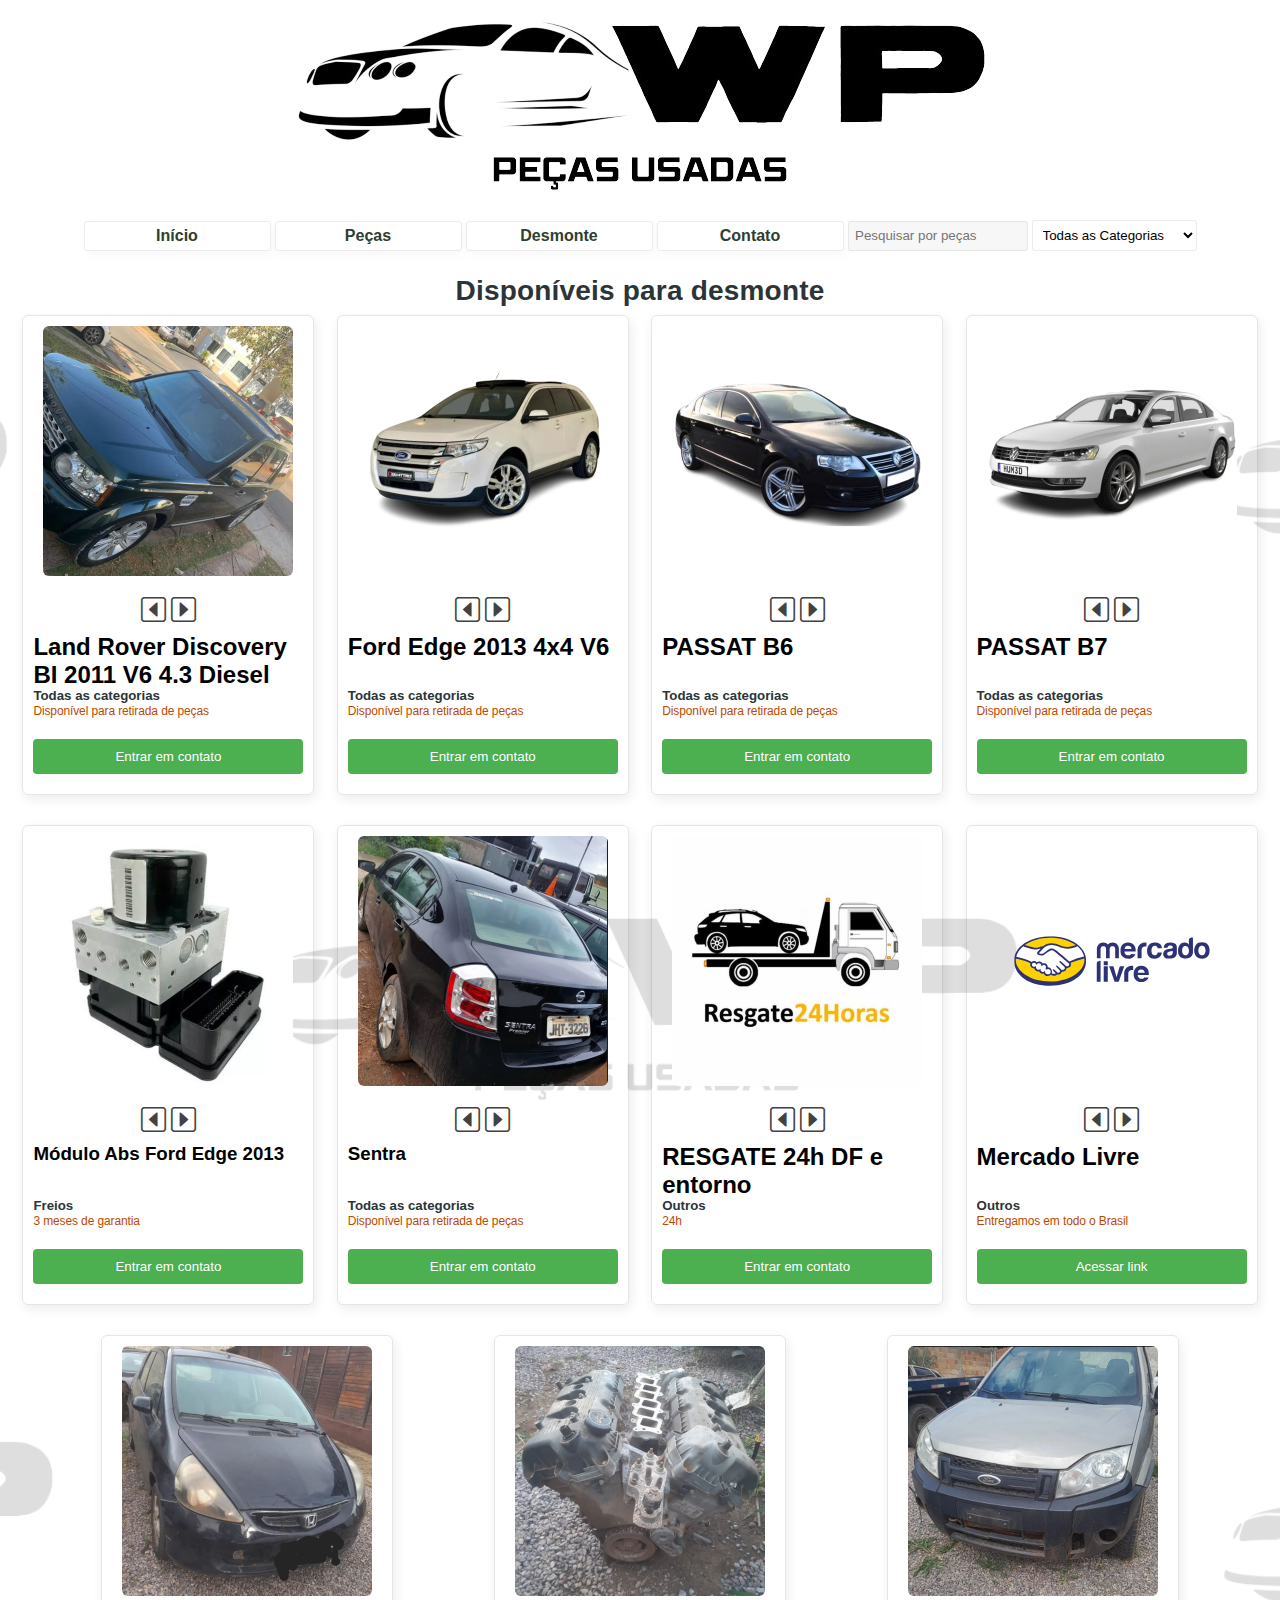
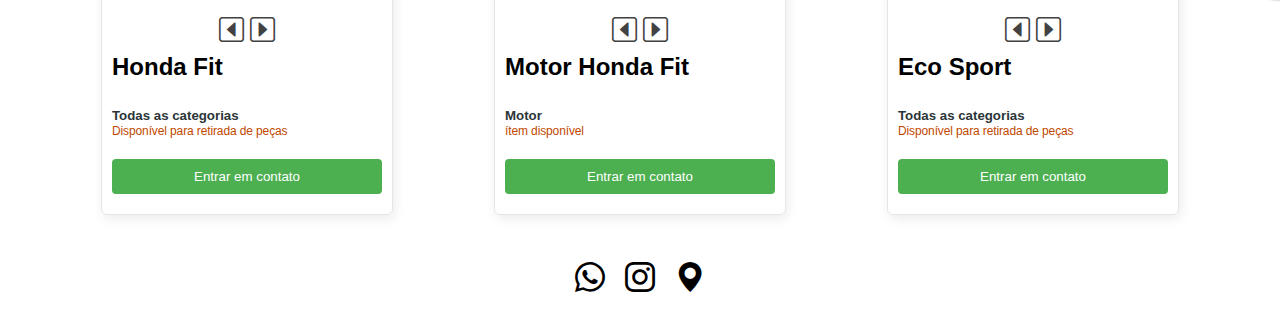
<file: index.html>
<!DOCTYPE html>
<html lang="pt-Br">
<head>
    <meta charset="UTF-8">
    <meta name="viewport" content="width=device-width, initial-scale=1.0">
    <link rel="stylesheet" href="https://cdn.jsdelivr.net/npm/bootstrap-icons@1.3.0/font/bootstrap-icons.css">
    <link rel="stylesheet" href="./css/style.css">
    <title>WP Auto Peças</title>
</head>
<body>
    <div class="logo">
        <img src="./img/logo.png" alt="logo" id="logo-nav" class="anima-img">
    </div>

    <div class="menu-nav">
        <ul>
            <li><a href="/index.html">Início</a></li>
            <li><a href="/index.html">Peças</a></li>
            <li><a href="https://www.instagram.com/wpdesmonte/">Desmonte</a></li>
            <li><a href="https://wa.me/5561992011822">Contato</a></li>
            <div class="search-box">
                <input id="search" onkeyup="search()" class="search-txt" type="text" name="" placeholder="Pesquisar por peças">
            </div>
            <div class="filtro">
                <select id="categoriaSelect" onchange="filterByCategory()">
                    <option value="">Todas as Categorias</option>
                    <option value="suspensao">Suspensão</option>
                    <option value="motor">Motor</option>
                    <option value="parachoque">Parachoque</option>
                    <option value="rodas">Rodas</option>
                    <option value="freios">Freios</option>
                    <option value="outros">Outros</option>
                    <!-- Adicione mais opções conforme necessário -->
                </select>
            </div>
        </ul>

    </div>

 

    <div class="titulo">
        <span>Disponíveis para desmonte</span>
    </div>

    <div class="container">


        <div class="item-peca" id="slide6">
            <div class="img-peca">
                <img src="./img/land.png" alt="peca1" class="slide-img">
                <img src="./img/land 1.png" alt="peca1" class="slide-img">
                <img src="./img/land 2.png" alt="peca1" class="slide-img">

            </div>
            <div class="btn-slide">
                <i class="bi bi-caret-left-square" onclick="prevSlide('slide6')"></i>
                <i class="bi bi-caret-right-square" onclick="nextSlide('slide6')"></i>

            </div>

            <div class="text-peca">
                <h2 id="item2"> Land Rover Discovery BI 2011 V6 4.3 Diesel Turbo</h2>
            </div>

            <div class="categoria-peca">
                <h5>Todas as categorias</h5>
            </div>

            <div class="preco-peca">
                <span>Disponível para retirada de peças</span>
            </div>
            
            <div class="btn-buy">
                <button onclick="enviarMenssagem('Land Rover Discovery BI 2011 V6 4.3 Diesel Turbo')">Entrar em contato</button>
            </div>
        </div>


        <div class="item-peca" id="slide1">
            <div class="img-peca">
                <img src="./img/1.png" alt="peca1" class="slide-img">
                <img src="./img/infoedge.png" alt="peca1" class="slide-img">

            </div>
            <div class="btn-slide">
                <i class="bi bi-caret-left-square" onclick="prevSlide('slide1')"></i>
                <i class="bi bi-caret-right-square" onclick="nextSlide('slide1')"></i>

<!--                 <button onclick="prevSlide('slide1')"></button>
                <button onclick="nextSlide('slide1')">></button> -->
            </div>

            <div class="text-peca">
                <h2 id="item2"> Ford Edge 2013 4x4 V6</h2>
            </div>

            <div class="categoria-peca">
                <h5>Todas as categorias</h5>
            </div>

            <div class="preco-peca">
                <span>Disponível para retirada de peças</span>
            </div>
            
            <div class="btn-buy">
                <button onclick="enviarMenssagem('Ford Edge 2013 4x4 V6')">Entrar em contato</button>
            </div>
        </div>



        <div class="item-peca" id="slide2">
            <div class="img-peca">
                <img src="./img/3.png" alt="peca1" class="slide-img">
                <img src="./img/infopassatb6.png" alt="peca1" class="slide-img">

            </div>
            <div class="btn-slide">
                <i class="bi bi-caret-left-square" onclick="prevSlide('slide2')"></i>
                <i class="bi bi-caret-right-square" onclick="nextSlide('slide2')"></i>
            </div>

            <div class="text-peca">
                <h2 id="item2"> PASSAT B6</h2>
            </div>

            <div class="categoria-peca">
                <h5>Todas as categorias</h5>
            </div>

            <div class="preco-peca">
                <span>Disponível para retirada de peças</span>
            </div>
            
            <div class="btn-buy">
                <button onclick="enviarMenssagem('PASSAT B6')">Entrar em contato</button>
            </div>
        </div>

        

        <div class="item-peca" id="slide3">
            <div class="img-peca">
                <img src="./img/2.png" alt="peca1" class="slide-img">
                <img src="./img/infopassatb7.png" alt="peca1" class="slide-img">

            </div>
            <div class="btn-slide">
                <i class="bi bi-caret-left-square" onclick="prevSlide('slide3')"></i>
                <i class="bi bi-caret-right-square" onclick="nextSlide('slide3')"></i>
            </div>

            <div class="text-peca">
                <h2 id="item3"> PASSAT B7 </h2>
            </div>

            <div class="categoria-peca">
                <h5>Todas as categorias</h5>
            </div>

            <div class="preco-peca">
                <span>Disponível para retirada de peças</span>
            </div>
            
            <div class="btn-buy">
                <button onclick="enviarMenssagem('PASSAT B7')"">Entrar em contato</button>
            </div>
        </div>

        <div class="break-container"></div>



        <div class="item-peca" id="slide4">
            <div class="img-peca">
                <img src="./img/modulo.webp" alt="peca4" class="slide-img">
                <img src="./img/modulo1.webp" alt="peca4" class="slide-img">
                <img src="./img/modulo2.webp" alt="peca4" class="slide-img">
                <img src="./img/modulo3.webp" alt="peca4" class="slide-img">

            </div>
            <div class="btn-slide">
                <i class="bi bi-caret-left-square" onclick="prevSlide('slide4')"></i>
                <i class="bi bi-caret-right-square" onclick="nextSlide('slide4')"></i>
            </div>

            <div class="text-peca">
                <h3 id="item4"> Módulo Abs Ford Edge 2013 </h3>
            </div>

            <div class="categoria-peca freios">
                <h5>Freios</h5>
            </div>

            <div class="preco-peca">
                <span>3 meses de garantia</span>
            </div>
            
            <div class="btn-buy">
                <button onclick="enviarMenssagem('Módulo Abs Ford Edge 2013')">Entrar em contato</button>
            </div>
        </div>



        <div class="item-peca" id="slide5">
            <div class="img-peca">
                <img src="./img/sentra2.png" alt="peca5" class="slide-img">


            </div>
            <div class="btn-slide">
                <i class="bi bi-caret-left-square" onclick="prevSlide('slide5')"></i>
                <i class="bi bi-caret-right-square" onclick="nextSlide('slide5')"></i>
            </div>

            <div class="text-peca">
                <h3 id="item4"> Sentra </h3>
            </div>

            <div class="categoria-peca ">
                <h5>Todas as categorias</h5>
            </div>

            <div class="preco-peca">
                <span>Disponível para retirada de peças</span>
            </div>
            
            <div class="btn-buy">
                <button onclick="enviarMenssagem('Sentra')">Entrar em contato</button>
            </div>
        </div>


        <div class="item-peca" id="slide7">
            <div class="img-peca">
                <img src="./img/resgate.png" alt="peca7" class="slide-img">

            </div>
            <div class="btn-slide">
                <i class="bi bi-caret-left-square" onclick="prevSlide('slide7')"></i>
                <i class="bi bi-caret-right-square" onclick="nextSlide('slide7')"></i>
            </div>

            <div class="text-peca">
                <h2 id="item5"> RESGATE 24h DF e entorno </h2>
            </div>

            <div class="categoria-peca outros">
                <h5>Outros</h5>
            </div>

            <div class="preco-peca">
                <span>24h</span>
            </div>
            
            <div class="btn-buy">
                <button onclick="enviarMenssagem('RESGATE 24h Distrito Federal')">Entrar em contato</button>
            </div>
        </div>

        
        <div class="item-peca" id="slide9">
            <div class="img-peca">
                <img src="./img/mercadolivre.svg" alt="peca9" class="slide-img">

            </div>

            <div class="btn-slide">
                <i class="bi bi-caret-left-square" class="invisible" onclick="prevSlide('slide9')"></i>
                <i class="bi bi-caret-right-square" class="invisible" onclick="nextSlide('slide9')"></i>
            </div>

            <div class="text-peca">
                <h2 id="item6"> Mercado Livre </h2>
            </div>

            <div class="categoria-peca outros">
                <h5>Outros</h5>
            </div>

            <div class="preco-peca">
                <span>Entregamos em todo o Brasil</span>
            </div>
            
            <div class="btn-buy">
                <a href="https://lista.mercadolivre.com.br/_CustId_134249545?item_id=MLB4281015646&category_id=MLB270430&seller_id=134249545&client=recoview-selleritems&recos_listing=true"><button>Acessar link</button></a>
            </div>
        </div>


        <div class="break-container"></div>


        <div class="item-peca" id="slide10">
            <div class="img-peca">
                <img src="./img/honda.png" alt="peca10" class="slide-img">
                <img src="./img/honda1.png" alt="peca10" class="slide-img">

            </div>
            <div class="btn-slide">
                <i class="bi bi-caret-left-square" onclick="prevSlide('slide10')"></i>
                <i class="bi bi-caret-right-square" onclick="nextSlide('slide10')"></i>
            </div>

            <div class="text-peca">
                <h2 id="item6"> Honda Fit </h2>
            </div>

            <div class="categoria-peca">
                <h5>Todas as categorias</h5>
            </div>

            <div class="preco-peca">
                <span>Disponível para retirada de peças</span>
            </div>
            
            <div class="btn-buy">
                <button onclick="enviarMenssagem('Honda')">Entrar em contato</button>
            </div>
        </div>



        
        <div class="item-peca" id="slide11">
            <div class="img-peca">
                <img src="./img/hondam.png" alt="peca11" class="slide-img">
            </div>

            <div class="btn-slide">
                <i class="bi bi-caret-left-square" class="invisible" onclick="prevSlide('slide11')"></i>
                <i class="bi bi-caret-right-square" class="invisible" onclick="nextSlide('slide11')"></i>
            </div>

            <div class="text-peca">
                <h2 id="item11"> Motor Honda Fit</h2>
            </div>

            <div class="categoria-peca motor">
                <h5>Motor</h5>
            </div>

            <div class="preco-peca">
                <span>ítem disponível</span>
            </div>
            
            <div class="btn-buy">
                <button onclick="enviarMenssagem('Motor Honda')">Entrar em contato</button>
            </div>
        </div>



        <div class="item-peca" id="slide12">
            <div class="img-peca">
                <img src="./img/eco.png" alt="peca12" class="slide-img">
                <img src="./img/eco1.png" alt="peca12" class="slide-img">
            </div>

            <div class="btn-slide">
                <i class="bi bi-caret-left-square" onclick="prevSlide('slide12')"></i>
                <i class="bi bi-caret-right-square" onclick="nextSlide('slide12')"></i>
            </div>

            <div class="text-peca">
                <h2 id="item12"> Eco Sport </h2>
            </div>

            <div class="categoria-peca ">
                <h5>Todas as categorias </h5>
            </div>

            <div class="preco-peca">
                <span>Disponível para retirada de peças</span>
            </div>
            
            <div class="btn-buy">
                <button onclick="enviarMenssagem('Eco Sport')">Entrar em contato</button>
            </div>
        </div>

        <div class="break-container"></div>


        <div class="footer-box">
            <ul>
                <li><a href="https://wa.me/5561992011822"><i class="bi bi-whatsapp"></i></i></a></li>
                <li><a href="https://www.instagram.com/wpdesmonte/"><i class="bi bi-instagram"></i></a></li>
                <li><a href="https://maps.app.goo.gl/xZ3SCi6m5HuvQCmEA/"><i class="bi bi-geo-alt-fill"></i></a></li>
            </ul>
            
        </div>




    </div>
    
    <script src="./js/script.js"></script>
</body>
</html>
</file>
<file: css/style.css>
* {
    margin: 0;
    padding: 0;
    font-family: SF Pro Display,SF Pro Icons,AOS Icons,Helvetica Neue,Helvetica,Arial,sans-serif;
}

body {
    background: url('/img/back.png') no-repeat center center fixed;

}


/* MENU NAV */
.menu-nav {
    display: flex;
    padding: 1em;
    justify-content: center;
    
}

.menu-nav li {
    transition: 1.5s;
    box-shadow: 2px 4px 12px rgba(0,0,0,.03);
    transition: all 1s cubic-bezier(0,0,.3,0);
    width: 165px;
    border-radius: 3px;
    margin-inline: 2px;
    text-align: center;
    border: #cccccc5d 1px solid;
    padding: 5px;

}

.menu-nav li:hover {
    background-color: #bf4800;
    transition: .5s ease;
    cursor: pointer;
    color: white;
} 

.menu-nav li:hover a {
    color: white;
    transition: .5s ease;

}

.menu-nav ul {
    display: flex;
    list-style: none;
    align-items: center;
}

.menu-nav ul li {
    padding-inline: 10px;
    align-items: center;
}

.menu-nav ul li a {
    text-decoration: none;
    font-weight:bolder;
    color:#2d3f2e;

}


.bi bi-search{

}


.logo {
    text-align: center;
}


/* BARRA DE PESQUISA */

#search {
    background-color: #f7f7f7;
    width: 165px;
    border: #cccccc5d 1px solid;
    padding: 6.5px;
    border-radius: 3px;
    
}


.search-txt {
    margin-inline: 2px;

    padding: 5px;
    width: 120px;
    border: 1px solid ;
    border-radius: 3px;
    background-color: white;
}

#categoriaSelect {
    margin-inline: 2px;
    width: 165px;
    border: #cccccc5d 1px solid;
    background-color: white;
    padding: 6px;
    border-radius: 3px;
}

.preco-peca span {
    font-size: 12px;
    line-height: 1.33337;
    font-weight: 400;
    letter-spacing: -.01em;
    color: #bf4800;
    display: block;
}


span {
    color: #2b3538;
    font-size: 28px;
    line-height: 1.14286;
    font-weight: 600;
    letter-spacing: .007em;
}

/* Estilize a barra de pesquisa quando estiver em foco */
.search-txt:focus {
    border-color: #4CAF50;
}


.titulo {
    text-align: center;
    padding: 8px;

}

/* Conteúdo da página à estilizar */
 
.container {
    display: flex;
    flex-wrap: wrap;
    justify-content: space-evenly;
    margin: 0px 0px 20px 0px;

}



/* SLIDEEEE */

#peca-slider {
    position: relative;
    overflow: hidden;
}

.invisible {
    visibility: hidden;
  }


/* Conteúdo das peças */
.item-peca{
    display: block;
    border: rgba(0, 0, 0, 0.103) solid 1px;
    border-radius: 6px;
    width: 270px;
    padding: 10px;
    transition: 1.5s;
    box-shadow: 2px 4px 12px rgba(0,0,0,.08);
    transition: all 1s cubic-bezier(0,0,.5,1);

}

.item-peca:hover {
    box-shadow: 4px 6px 15px #1f1e1e17;

}


.img-peca {
    text-align: center;
    justify-content: center;
    height: 250px;
    width: 270px;
    padding-bottom: 10px;
    display: flex;
    transition: transform 0.5s ease-in-out;
    position: relative;

}



.btn-slide {
    text-align: center;
    padding-inline: 0px;
    margin-top: 10px;
}


.btn-slide {
    border-radius: 5px;
    text-align: center;
    border: none;
    color: #6e6a6af3;
    cursor: pointer;
    width: 270px;
    font-size: larger;
    
}

.bi-caret-left-square, .bi-caret-right-square {
    font-size: 25px;
    color: #424242;
}

.bi-caret-left-square:hover, .bi-caret-right-square:hover {
    border-radius: 5px;
    transition: .5s ease;
    color:#bf4800;
}
/* ---------------------------------- */


.img-peca img {
    width: 250px;
    border-radius: 6px;
    transition: transform 0.3s ease;
}

.img-peca img:hover {
    transform: scale(1.05);
}

.text-peca {
    width: 270px;
    height: 50px;
    padding-bottom: 5px;
    padding-top: 8px;
    overflow: hidden;
    word-wrap: break-word;
}

/* .preco-peca {    
    width: 270px;
    height: 17px;
    text-align: center;
    position: relative;
}

.preco-peca p {
    font-size: 25px;
} */

.categoria-peca {
    color: #2b3538;
}

.btn-buy{
    width: 270px;
    padding-bottom: 10px;


}

.btn-buy button{
    transition: 1.5s;
    background-color: #4CAF50;
    color: #fff;
    border: none;
    border-radius: 4px;
    cursor: pointer;
    width: 270px;
    height: 35px;
    margin-top: 20px;
}

.btn-buy button:hover {
    background-color: #f7f7f7;
    color: black;
    border: black 1px solid;
    box-shadow: #424242 2px 2px;

}




.break-container {
    width: 100%;
    margin: 15px 0px 15px 0px;
}


.footer-box {
    bottom: 0;
    position: relative;
    text-align: center;
    padding: 1rem;
}

.footer-box ul {
    display: flex;
    justify-content: center;
}

.footer-box ul li {
    padding-inline: 10px;
    list-style: none;
}

.footer-box ul li a {
    text-decoration: none;

}

.bi.bi-whatsapp,
.bi.bi-instagram,
.bi-geo-alt-fill {
    color: black;
    font-size: 30px;
    text-shadow: none;
}



/* MEDIA QUERY PARA DISPOSITIVOS MÓVEIS */
@media only screen and (max-width: 600px) {

    .container {
        flex-direction: column;
        align-items: center;
    }

    .item-peca {
        padding: 20px;
        margin-bottom: 20px;
    }

    .logo img{
        width: 350px;
    }

    .menu-nav {
    }

    .menu-nav ul {
        flex-direction: column;
        width: 100%;
        align-items: center;
    }

    .menu-nav ul li {
        width: 350px;
        text-align: center;
        padding: 10px 0;
        margin: 1px;
    }

    #search, .search-txt, #categoriaSelect  {
        width: 350px; 
        text-align: center;
        padding: 10px 0;
        margin: 1px;      
    }






}
</file>
